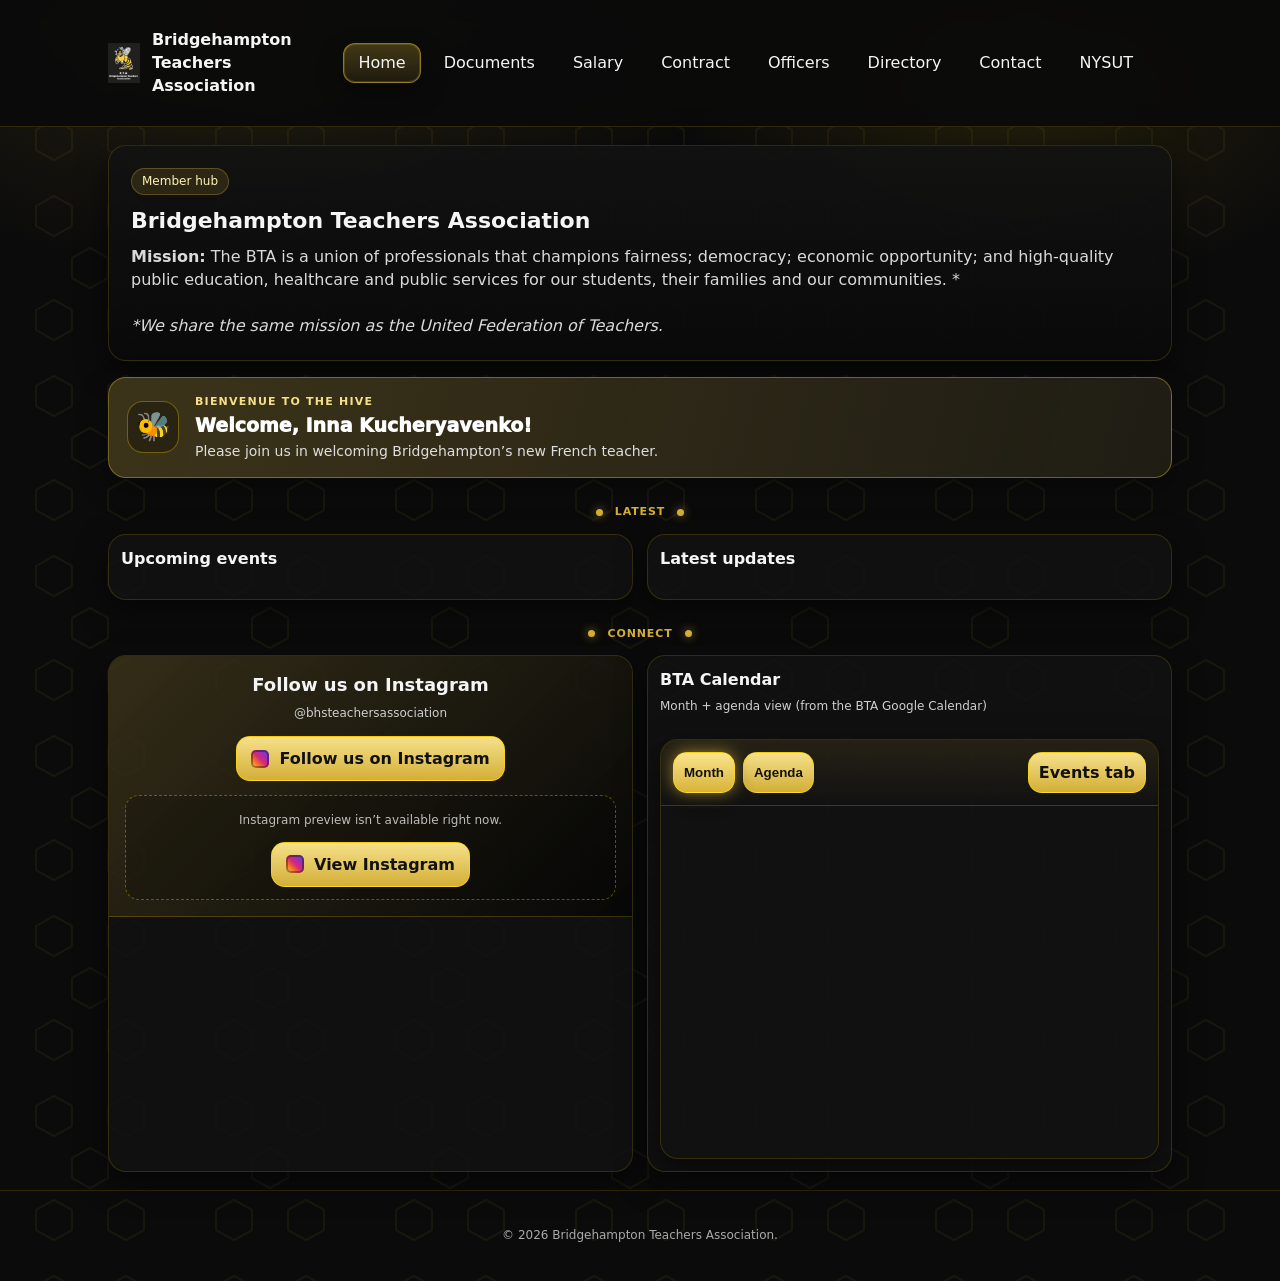
<file: index.html>
<!doctype html>
<html lang="en">
<head>
  <meta charset="utf-8" />
  <meta name="viewport" content="width=device-width, initial-scale=1" />
  <title>BTA Member Hub</title>
  <meta name="description" content="Bridgehampton Teachers Association — member news, events, salary schedules, contract tools, documents, and resources." />
  <link rel="icon" type="image/png" href="assets/logo.png" />

  <!-- Cache bust -->
  <link rel="stylesheet" href="assets/styles.css?v=FINAL15" />
  <link rel="stylesheet" href="assets/header-fixes.css?v=FINAL17" />
</head>
<body>
  <header>
    <div class="wrap top">
      <div class="brand">
        <img src="assets/logo.png" alt="Bridgehampton Teachers Association logo" style="height:40px;width:auto;" />
        <div>
          <h1>Bridgehampton Teachers Association</h1>
        </div>
      </div>

      <a class="mobileHomeBtn" href="#home" aria-label="Return to Home">Home</a>

      <button class="navToggle" id="navToggle" aria-label="Menu">
        <span class="bars">
          <span></span><span></span><span></span>
        </span>
      </button>

      <nav class="nav" id="nav"></nav>
    </div>
  </header>

  <main class="wrap" id="app"></main>

  <footer>
    <div class="wrap">
      <div>© <span id="yr"></span> Bridgehampton Teachers Association.</div>
    </div>
  </footer>

  <script>
    document.getElementById("yr").textContent = new Date().getFullYear();
    if (!location.hash) location.hash = "#home";
  </script>

  <!-- Loads before app.js so Contract Assistant requests receive an anonymous browser ID. -->
  <script src="assets/contract-analytics.js?v=FINAL16"></script>
  <!-- Normalizes Google Sheets date/time formatting before app.js reads the events feed. -->
  <script src="assets/events-format-fix.js?v=FINAL18"></script>
  <script src="assets/app.js?v=FINAL20"></script>
  <script>
    // Keep the two Home cards visually blank when there is nothing posted.
    // As soon as an event/update exists, app.js renders it normally.
    (() => {
      const cleanEmptyHomeCards = () => {
        if ((location.hash || "#home") !== "#home") return;
        document.querySelectorAll("#app .person").forEach((card) => {
          const heading = card.querySelector(".name");
          if (!heading) return;
          const title = heading.textContent.trim();
          if (title !== "Upcoming events" && title !== "Latest updates") return;

          const li = card.querySelector("ul li");
          const emptyText = title === "Upcoming events" ? "No events posted yet." : "No updates posted yet.";
          if (li && li.textContent.trim() === emptyText) {
            const ul = card.querySelector("ul");
            const linkRow = card.querySelector(".small");
            if (ul) ul.innerHTML = "";
            if (linkRow) linkRow.innerHTML = "";
          }
        });
      };

      const observer = new MutationObserver(cleanEmptyHomeCards);
      observer.observe(document.getElementById("app"), { childList: true, subtree: true });
      window.addEventListener("hashchange", cleanEmptyHomeCards);
      cleanEmptyHomeCards();
    })();
  </script>
</body>
</html>
</file>
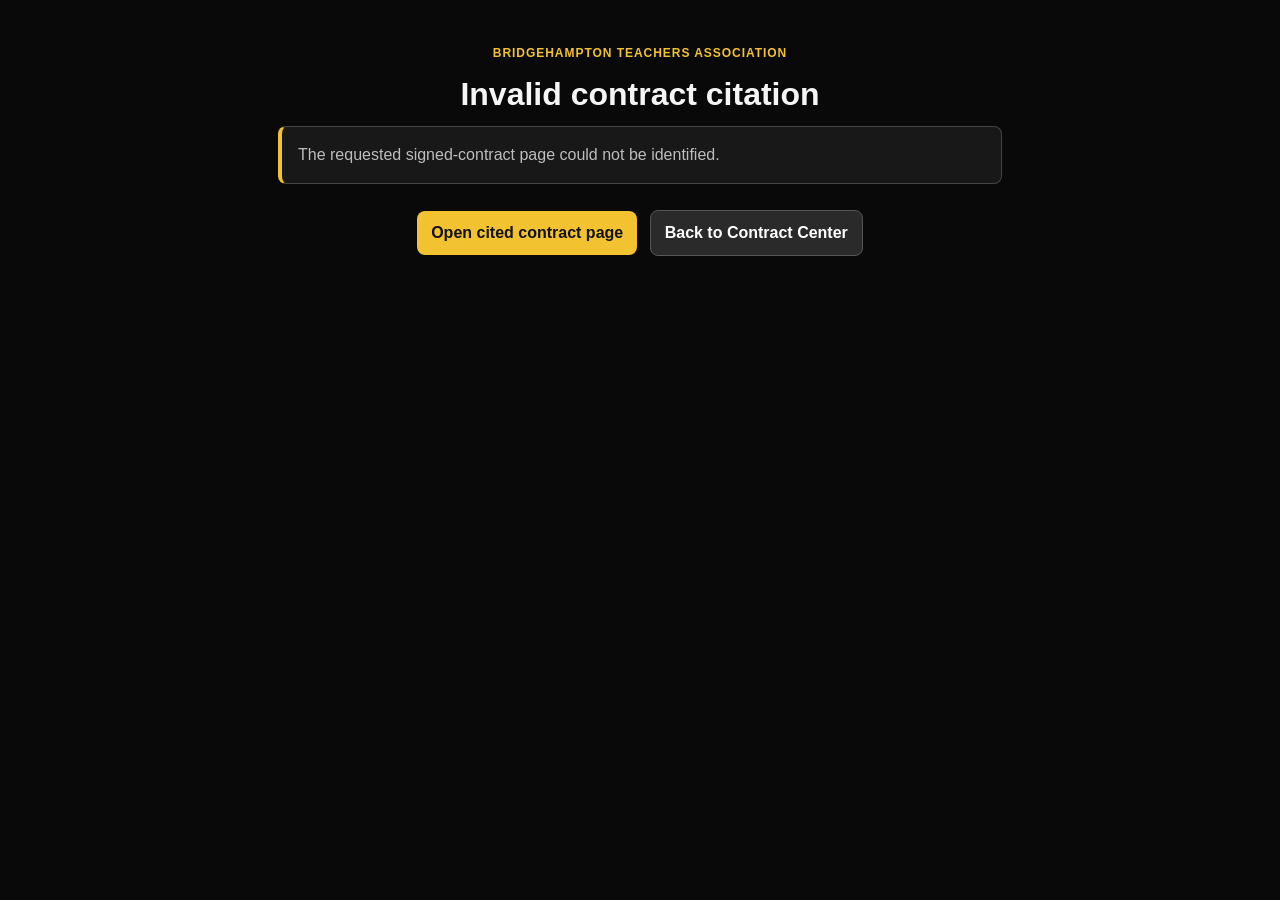
<file: contract-citation.html>
<!doctype html>
<html lang="en">
<head>
  <meta charset="utf-8" />
  <meta name="viewport" content="width=device-width, initial-scale=1" />
  <meta http-equiv="Cache-Control" content="no-store, no-cache, must-revalidate" />
  <title>BTA Contract Citation</title>
  <style>
    :root{--bg:#090909;--gold:#f2c230;--text:#f5f5f5;--muted:#bdbdbd}
    *{box-sizing:border-box}body{margin:0;background:var(--bg);color:var(--text);font-family:Arial,Helvetica,sans-serif;line-height:1.5}
    .wrap{max-width:760px;margin:0 auto;padding:44px 18px;text-align:center}h1{font-size:clamp(22px,4vw,32px);margin:8px 0}
    .eyebrow{color:var(--gold);font-weight:800;text-transform:uppercase;font-size:12px;letter-spacing:.08em}.sub{color:var(--muted);margin:8px 0 22px}
    .btn{display:inline-block;background:var(--gold);color:#111;font-weight:800;text-decoration:none;border-radius:8px;padding:10px 14px;margin:4px}
    .btn.secondary{background:#2a2a2a;color:#fff;border:1px solid #555}.error{background:#181818;border:1px solid #444;border-left:4px solid var(--gold);padding:16px;border-radius:8px;text-align:left}
  </style>
</head>
<body>
  <main class="wrap">
    <div class="eyebrow">Bridgehampton Teachers Association</div>
    <h1 id="heading">Opening original contract page...</h1>
    <div class="sub" id="status">Loading the cited page from the official signed 2025-2030 agreement.</div>
    <div id="fallback" hidden>
      <a class="btn" id="openPage" href="#" target="_self">Open cited contract page</a>
      <a class="btn secondary" href="./#contract">Back to Contract Center</a>
    </div>
  </main>
  <script>
    (() => {
      const pageFiles = {
      1: "1ghe1OCL_CqTdMr2fF1P4y_IDGar7WW0H",
      2: "1mB6dc-0nMoKTd3zITanIU9kaJwOrjhtV",
      3: "1pg7O0GstzPulBHE4Jx6dl9WY0KRjHVnM",
      4: "1TvoGalVfbPAMGY_I-pK43uzci27NC5Rr",
      5: "11TqrvBddzyrNf-V4slwT-UlIsrAvq5e3",
      6: "13wQQ9zouXJiem0kGObs2iAkswrH3u3wc",
      7: "1lsMX3iFGJwRXk7F0TVsK-6F1P9-tsFnz",
      8: "1pesWb0g-l94ldF1H53LCX6BG9exxp3hr",
      9: "1rKQQaE5rPikvrbby2h8GYFeJ7KJR92et",
      10: "1HRZqYcFUArT1hfsXTDfd6YbpsUJIUvbQ",
      11: "1oTsHXns2aSEdjDGvpGystIi61kXAn3rQ",
      12: "1cwznNh6vA7F6EYVmKEQp02StM2Z5lGPm",
      13: "1BF4DK_hX1pGaeFBNIpc-2v-mOLyv3d3a",
      14: "1Jg8AybzxSQl23ZxCEcJC8gkCU0bP9rMP",
      15: "1IoG20fH_bJhZewOmtaIXb7n7HUTuIWvP",
      16: "1RVzvlq5JwMDRBi7TyBNYwEtIr9cjqiFf",
      17: "11Qbp3EJ3rAiXt2P9pQvWmb3nHoCBpq8b",
      18: "1zUkX8KRQB_tmkrHNxqujHXl7UyU7NM05",
      19: "1naSrcC9G1oVMTjMG-Uji6L9ZMRROtlJf",
      20: "1pJWAAb1l3ktUED2jmOVv8cIpTRN-Nkhh",
      21: "1DsOigZoNMi01t-alsCQeq_qQRuYMjrf8",
      22: "1XvhARmfUT5JL-3V2XB-WIzZ3lhkWqKPM",
      23: "1vl0wMUiOFe2DxjRNSlLmeveF6MGH5xMd",
      24: "1QvEZl0VC42xs4u0mFm_kL50fDLgUk532",
      25: "1EFXWNff06EQW0wmNMI0g29vNgEBhyerO",
      26: "1KnTW0-NaVcfiTLVAfJfiUtFicArAViSP",
      27: "1jPutbh6o-wWLsJOG3HB6XJHxaXGTlRlH",
      28: "1O-Wc7JI6HonlYmv9ymJhKGvZ8bbbb1DM",
      29: "1ZC-Cr5BrLfPogGG2bLrhrCMD79VoVk3w",
      30: "1Koz4n1h4ZezMoyJevHxt0EKCjnoNk9W8",
      31: "1SZqamB-a7N2LrR8fZBcmMa3eh9IVXCif",
      32: "1Q1m9Z79lzjsSQCTzK1Jug9vMI-zczYTV",
      33: "1q5uEsk8AwQQvgzy_5Etysc_a57tMg84L",
      34: "1kA5i-utk3rN9iZwMpiCRTyIcQPSvAPJp",
      35: "1rWY3qXvBQEFboNgGNLEvan_BR0Ipu5NJ",
      36: "1UC4oHjpVwpU3ESzPoKFtw8WJWerLWW-t",
      37: "1zA_MA0UHLQkwumH-0XJsWZjO7gG1kmF4",
      38: "15xQJE7X2zq3LGdIUYneA-uFuvyaHvIZZ",
      39: "1O473wbkfGf8_3SLJK9f2UeG_nlnZXKWK",
      40: "13cjkjLIgeycqaUxrX93NbTjUxcHk1yoh",
      41: "1xYysiIm04JVb_j4mlal5UarrWyi_HDFw",
      42: "1X9oM_lteZR6R8CJz-71znIO_-p0Y6EeN",
      43: "1_YgwKpYOGYtCuihvCMHOhJeeyHGhSQLG",
      44: "1vHJFKDJWjhrnCDHIiQQuz4s20xfAzQyU"
      };
      const params = new URLSearchParams(location.search);
      const page = Number(params.get('page'));
      const fileId = pageFiles[page];
      const heading = document.getElementById('heading');
      const status = document.getElementById('status');
      const fallback = document.getElementById('fallback');
      const openPage = document.getElementById('openPage');

      if (!Number.isInteger(page) || !fileId) {
        heading.textContent = 'Invalid contract citation';
        status.innerHTML = '<div class="error">The requested signed-contract page could not be identified.</div>';
        fallback.hidden = false;
        openPage.hidden = true;
        return;
      }

      document.title = `BTA Contract - PDF Page ${page}`;
      heading.textContent = `Opening original PDF page ${page}`;
      status.textContent = 'This is the original page extracted directly from the signed 44-page agreement; no text or formatting has been recreated.';
      const target = `https://drive.google.com/file/d/${fileId}/preview`;
      openPage.href = target;
      fallback.hidden = false;

      // Each citation PDF contains exactly one original page, so Drive page 1 is the cited page.
      window.setTimeout(() => location.replace(target), 120);
    })();
  </script>
</body>
</html>
</file>
<file: assets/styles.css>
/* =========================================================
   BTA Member Hub — styles.css (FULL FILE)
   - Keeps desktop layout unchanged
   - Mobile fixes:
     1) Docs/Links tables show the “Open” links without sideways scrolling
     2) Calendar scales in portrait so it looks like the “horizontal” month view
   ========================================================= */

/* ---------- Theme ---------- */
:root{
  --bg:#0b0b0b;
  --panel:#121212;
  --panel2:#181818;
  --ink:#f5f5f5;
  --muted:#c9b458;
  --line:rgba(255,215,0,.15);
  --brand:#d4af37; /* gold */
  --brand2:#f5e08a;
  --danger:#fb7185;
  --shadow:0 10px 30px rgba(0,0,0,.55);
  --radius:18px;
  --radius2:12px;
  --max:1100px;
}

*{box-sizing:border-box}
html,body{height:100%}

body{
  margin:0;
  font-family: ui-sans-serif, system-ui, -apple-system, Segoe UI, Roboto, Arial, "Apple Color Emoji","Segoe UI Emoji";
  background:
    radial-gradient(900px 500px at 20% 0%, rgba(212,175,55,.14), transparent 55%),
    radial-gradient(700px 400px at 80% 10%, rgba(255,215,0,.10), transparent 50%),
    url("data:image/svg+xml,%3Csvg xmlns='http://www.w3.org/2000/svg' width='180' height='180' viewBox='0 0 180 180'%3E%3Cg fill='none' stroke='%23d4af37' stroke-opacity='0.07' stroke-width='2'%3E%3Cpath d='M36 26l18-10 18 10v20l-18 10-18-10z'/%3E%3Cpath d='M108 26l18-10 18 10v20l-18 10-18-10z'/%3E%3Cpath d='M72 78l18-10 18 10v20l-18 10-18-10z'/%3E%3Cpath d='M36 130l18-10 18 10v20l-18 10-18-10z'/%3E%3Cpath d='M108 130l18-10 18 10v20l-18 10-18-10z'/%3E%3C/g%3E%3C/svg%3E");
  background-repeat:no-repeat, no-repeat, repeat;
  background-size:auto, auto, 180px 180px;
  background-color:var(--bg);
  color:var(--ink);
  line-height:1.45;
}

a{color:var(--brand); text-decoration:none}
a:hover{text-decoration:underline}

/* ---------- Layout ---------- */
.wrap{max-width:var(--max); margin:0 auto; padding:18px}
main{padding:22px 0 50px}

header{
  position:sticky;
  top:0;
  z-index:50;
  background:rgba(10,10,10,.92);
  backdrop-filter: blur(10px);
  border-bottom:1px solid var(--line);
  padding:10px 0; /* gives the nav pills vertical breathing room */
}

.top{
  display:flex;
  align-items:center;
  justify-content:space-between;
  gap:14px;
}

.brand{
  display:flex;
  align-items:center;
  gap:12px;
}

.badge{
  width:44px; height:44px; border-radius:14px;
  background:linear-gradient(135deg, rgba(212,175,55,.95), rgba(245,224,138,.65));
  box-shadow:var(--shadow);
  overflow:hidden;
  border:1px solid rgba(255,215,0,.35);
  display:flex; align-items:center; justify-content:center;
}
.badge img{
  width:82%;
  height:82%;
  object-fit:contain;
  display:block;
  filter:drop-shadow(0 6px 10px rgba(0,0,0,.35));
}

.brand h1{font-size:16px; margin:0}
.brand p{margin:0; color:#aaa; font-size:12px}

/* ---------- Navigation (desktop: single row, never wraps; scrolls if needed) ---------- */
nav.nav{
  display:flex;
  align-items:center;
  gap:8px;
  margin-left:auto;

  flex-wrap:nowrap;
  white-space:nowrap;

  overflow-x:auto;                 /* keep NYSUT on the same row */
  -webkit-overflow-scrolling:touch;
  scrollbar-width:none;

  /* IMPORTANT: padding keeps the Home pill glow from being clipped */
  padding: 8px 24px;
  scroll-padding-left: 24px;
  scroll-padding-right: 24px;
}
nav.nav::-webkit-scrollbar{display:none}

/* ✅ DESKTOP FIX (NO MOBILE IMPACT):
   If nothing is actually overflowing on desktop, the scroll container itself
   is what clips the last pill (NYSUT). Remove scroll-container behavior on
   wide screens only. */
@media (min-width: 901px){
  nav.nav{
    overflow-x: visible;
  }
}

.nav a{
  display:inline-flex;
  align-items:center;
  gap:8px;

  padding:10px 14px;
  border-radius:12px;
  color:var(--ink);
  border:1px solid transparent;

  white-space:nowrap;
  line-height:1.1;
}

.nav a.active{
  background:linear-gradient(180deg, rgba(212,175,55,.28), rgba(212,175,55,.10));
  border-color:rgba(212,175,55,.60);
  box-shadow:
    0 0 0 1px rgba(212,175,55,.20) inset,
    0 10px 25px rgba(0,0,0,.35);
}

.nav a:hover{
  background:rgba(212,175,55,.12);
  border-color:rgba(212,175,55,.35);
  text-decoration:none;
}

/* Hamburger button (mobile only) */
.navToggle{
  display:none;
  align-items:center;
  justify-content:center;
  padding:10px 12px;
  border-radius:12px;
  border:1px solid rgba(212,175,55,.45);
  background:rgba(18,18,18,.60);
  color:var(--ink);
  cursor:pointer;
}
.navToggle:hover{
  box-shadow:0 0 16px rgba(212,175,55,.35);
}
.navToggle .bars{
  width:18px;
  height:12px;
  display:flex;
  flex-direction:column;
  justify-content:space-between;
}
.navToggle .bars span{
  height:2px;
  background:rgba(255,242,183,.92);
  border-radius:2px;
  box-shadow:0 0 10px rgba(212,175,55,.35);
}

/* ---------- Hero / separators ---------- */
.hero{
  border:1px solid var(--line);
  background:linear-gradient(180deg, rgba(18,18,18,.95), rgba(10,10,10,.95));
  border-radius:var(--radius);
  box-shadow:var(--shadow);
  padding:22px;
}
.hero h2{margin:0 0 8px; font-size:22px}
.hero .sub{color:#d9d9d9; margin:0}


.welcomeBanner{
  display:flex;
  align-items:center;
  gap:16px;
  margin-top:16px;
  padding:16px 18px;
  border:1px solid rgba(212,175,55,.45);
  border-radius:var(--radius);
  background:
    linear-gradient(105deg, rgba(212,175,55,.22), rgba(212,175,55,.07)),
    rgba(18,18,18,.96);
  box-shadow:0 10px 28px rgba(0,0,0,.34);
}
.welcomeBannerIcon{
  display:grid;
  place-items:center;
  flex:0 0 52px;
  width:52px;
  height:52px;
  border:1px solid rgba(255,215,0,.34);
  border-radius:16px;
  background:rgba(0,0,0,.28);
  font-size:28px;
}
.welcomeBannerCopy{min-width:0}
.welcomeBannerEyebrow{
  color:var(--brand2);
  font-size:11px;
  font-weight:900;
  letter-spacing:.11em;
  text-transform:uppercase;
}
.welcomeBannerTitle{
  margin-top:2px;
  color:#fff;
  font-size:19px;
  font-weight:950;
}
.welcomeBannerText{
  margin-top:2px;
  color:#dedede;
  font-size:14px;
}

.divider{
  display:flex;
  align-items:center;
  justify-content:center;
  gap:12px;
  margin:26px 0 14px;
}
.divider .dot{
  width:7px; height:7px; border-radius:50%;
  background:var(--brand);
  box-shadow:0 0 10px rgba(212,175,55,.7);
}
.divider .label{
  color:var(--brand);
  font-weight:800;
  letter-spacing:.08em;
  text-transform:uppercase;
  font-size:11px;
}

/* optional left-aligned divider (used on resources) */
.divider.dividerLeft{justify-content:flex-start}

.pill{
  display:inline-flex;
  padding:4px 10px;
  border-radius:999px;
  background:rgba(212,175,55,.14);
  border:1px solid rgba(212,175,55,.30);
  color:#fff2b7;
  font-size:12px;
}
.pill.danger{
  background:rgba(251,113,133,.14);
  border-color:rgba(251,113,133,.25);
  color:#fecdd3;
}

/* ---------- Cards / grids ---------- */
.staff-grid{
  display:grid;
  grid-template-columns:repeat(12,1fr);
  gap:14px;
  margin-top:14px;
}

.person{
  grid-column:span 4;
  border:1px solid var(--line);
  background:rgba(18,18,18,.85);
  border-radius:var(--radius);
  overflow:hidden;
  box-shadow:var(--shadow);
}
.person .ph{
  height:170px;
  background:linear-gradient(135deg, rgba(212,175,55,.18), rgba(0,0,0,.55));
  display:flex;
  align-items:center;
  justify-content:center;
  border-bottom:1px solid var(--line);
}

/* image zoom fix */
.person .ph img{
  width:100%;
  height:100%;
  object-fit:contain;
  object-position:center;
  display:block;
  background:rgba(0,0,0,.35);
}

.person .info{padding:12px}
.person .name{font-weight:800}
.person .small{color:#cfcfcf; font-size:12px; margin-top:4px}

/* ---------- Buttons ---------- */
.btn{
  display:inline-flex;
  align-items:center;
  gap:10px;
  background:linear-gradient(180deg, var(--brand2), var(--brand));
  border:1px solid rgba(255,215,0,.70);
  color:#111;
  padding:10px 14px;
  border-radius:14px;
  cursor:pointer;
  font-weight:800;
  transition: transform .18s ease, box-shadow .18s ease, filter .18s ease;
}
.btn:hover{
  transform:translateY(-2px);
  box-shadow:0 0 18px rgba(212,175,55,.75), 0 12px 25px rgba(0,0,0,.45);
  filter:brightness(1.05);
  text-decoration:none;
}

.btn.ig::before{
  content:"";
  width:18px; height:18px; display:inline-block;
  border-radius:5px;
  background: linear-gradient(45deg, #feda75, #fa7e1e, #d62976, #962fbf, #4f5bd5);
  box-shadow: inset 0 0 0 2px rgba(0,0,0,.35);
}
.btn.ig:hover{
  box-shadow:0 0 22px rgba(212,175,55,.95), 0 12px 25px rgba(0,0,0,.45);
}

/* Instagram preview placeholder */
.igReserve{
  border:1px dashed rgba(255,215,0,.35);
  border-radius:14px;
  padding:12px;
  background:rgba(0,0,0,.20);
}

/* ---------- Calendar ---------- */
.calWrap{
  border:1px solid var(--line);
  background:rgba(18,18,18,.78);
  border-radius:var(--radius);
  box-shadow:var(--shadow);
  overflow:hidden;
}
.calTabs{
  display:flex;
  gap:8px;
  padding:12px;
  border-bottom:1px solid var(--line);
  background:linear-gradient(180deg, rgba(212,175,55,.10), rgba(0,0,0,0));
}
.calTabs .btn{ padding:8px 10px; }
.calTabs .btn.activeBtn{
  box-shadow:0 0 16px rgba(212,175,55,.65), 0 12px 25px rgba(0,0,0,.35);
  filter:brightness(1.02);
}
.calFrame{
  width:100%;
  height:780px;
  border:0;
  display:block;
  background:transparent;
}

/* ---------- Tables ---------- */
.tableWrap{
  overflow-x:auto;
  -webkit-overflow-scrolling:touch;
}

.table{
  width:100%;
  min-width:680px;
  border-collapse:separate;
  border-spacing:0;
  overflow:hidden;
  border-radius:var(--radius);
  border:1px solid var(--line);
  background:rgba(18,18,18,.75);
  box-shadow:var(--shadow);
}
.table th,.table td{
  padding:12px 12px;
  border-bottom:1px solid var(--line);
  vertical-align:top;
  text-align:left;
}
.table th{
  color:#e9d787;
  font-weight:900;
  font-size:12px;
  letter-spacing:.06em;
  text-transform:uppercase
}
.table tr:last-child td{border-bottom:none}

/* Inputs */
.input, select{
  background:rgba(10,10,10,.85);
  border:1px solid var(--line);
  color:var(--ink);
  padding:10px 12px;
  border-radius:12px;
  min-width:240px;
  outline:none;
}
select{cursor:pointer}

/* Member doc tag */
.lockTag{
  display:inline-flex;
  align-items:center;
  gap:6px;
  padding:2px 8px;
  border-radius:999px;
  background:rgba(212,175,55,.14);
  border:1px solid rgba(212,175,55,.30);
  color:#fff2b7;
  font-size:11px;
  font-weight:900;
  letter-spacing:.03em;
}

/* Officers crest header */
.crestRow{display:flex; align-items:center; gap:14px}
.crestMark{
  width:56px; height:56px;
  border-radius:16px;
  background:linear-gradient(135deg, rgba(212,175,55,.25), rgba(245,224,138,.10));
  border:1px solid rgba(255,215,0,.35);
  box-shadow:var(--shadow);
  display:flex; align-items:center; justify-content:center;
  overflow:hidden;
}
.crestMark img{width:80%; height:80%; object-fit:contain; display:block;}

footer{
  border-top:1px solid var(--line);
  padding:18px 0;
  color:#aaa;
  font-size:12px;
  text-align:center;
}


/* ---------- Salary lookup ---------- */
.salaryShell{
  border:1px solid var(--line);
  border-radius:var(--radius);
  background:linear-gradient(180deg, rgba(18,18,18,.94), rgba(9,9,9,.94));
  box-shadow:var(--shadow);
  overflow:hidden;
}
.salaryToolbar{
  display:flex;
  align-items:flex-end;
  justify-content:space-between;
  gap:18px;
  padding:18px;
  border-bottom:1px solid var(--line);
  background:rgba(212,175,55,.06);
}
.salaryField{
  display:flex;
  flex-direction:column;
  gap:7px;
  min-width:0;
}
.salaryLabel{
  color:#f4e5a5;
  font-size:12px;
  font-weight:900;
  letter-spacing:.055em;
  text-transform:uppercase;
}
.salaryHelp{
  color:#aaa;
  font-size:12px;
  min-height:17px;
}
.salaryYearField select{min-width:270px}
.salaryYearDetails{text-align:right}
.salaryYearName{font-weight:900; color:var(--brand2)}
.salaryModeSwitch{
  display:grid;
  grid-template-columns:repeat(3, minmax(0, 1fr));
  gap:8px;
  padding:12px 18px;
  border-bottom:1px solid var(--line);
}
.salaryModeBtn{
  border:1px solid rgba(212,175,55,.25);
  border-radius:12px;
  background:rgba(10,10,10,.72);
  color:#ddd;
  padding:11px 12px;
  font:inherit;
  font-size:13px;
  font-weight:800;
  cursor:pointer;
}
.salaryModeBtn:hover{
  border-color:rgba(212,175,55,.55);
  background:rgba(212,175,55,.09);
}
.salaryModeBtn.active{
  border-color:rgba(212,175,55,.72);
  color:#fff4c2;
  background:linear-gradient(180deg, rgba(212,175,55,.26), rgba(212,175,55,.10));
  box-shadow:0 0 16px rgba(212,175,55,.18);
}
.salaryPanel{padding:20px}
.salaryFormGrid{
  display:grid;
  grid-template-columns:repeat(2, minmax(0, 1fr));
  gap:16px;
}
.salaryFormGrid select{width:100%; min-width:0}
.salaryResult{
  margin-top:18px;
  padding:22px;
  border:1px solid rgba(212,175,55,.38);
  border-radius:16px;
  background:
    radial-gradient(480px 180px at 0% 0%, rgba(212,175,55,.15), transparent 70%),
    rgba(8,8,8,.70);
}
.salaryResultLabel{
  color:#d5c984;
  font-size:12px;
  font-weight:900;
  letter-spacing:.06em;
  text-transform:uppercase;
}
.salaryBigAmount{
  margin-top:4px;
  font-size:clamp(32px, 6vw, 52px);
  line-height:1.05;
  font-weight:950;
  letter-spacing:-.035em;
  color:#fff3b5;
}
.salaryResultMeta{margin-top:9px; color:#ddd; font-weight:700}
.salaryAmountSearch{
  display:flex;
  align-items:flex-end;
  gap:12px;
}
.salaryAmountSearch .salaryField{flex:1}
.salaryAmountInput{width:100%; min-width:0; font-size:17px}
.salarySearchResults{margin-top:18px}
.salarySearchHeading{
  margin-bottom:10px;
  color:#f1e29b;
  font-weight:900;
  font-size:16px;
}
.salaryInlineMessage{
  padding:12px 14px;
  border:1px solid var(--line);
  border-radius:12px;
  background:rgba(255,255,255,.035);
  color:#ddd;
}
.salaryInlineMessage.warning{
  border-color:rgba(251,191,36,.28);
  background:rgba(251,191,36,.07);
  color:#f4e7b2;
}
.salaryMatchGrid{
  display:grid;
  grid-template-columns:repeat(3, minmax(0,1fr));
  gap:10px;
  margin-top:12px;
}
.salaryMatchCard{
  padding:14px;
  border:1px solid var(--line);
  border-radius:14px;
  background:rgba(15,15,15,.78);
}
.salaryMatchCard.exact{
  border-color:rgba(212,175,55,.48);
  background:rgba(212,175,55,.08);
}
.salaryMatchAmount{font-size:20px; font-weight:950; color:#fff0a8}
.salaryScheduleTopline{
  display:flex;
  align-items:center;
  justify-content:space-between;
  gap:14px;
  margin-bottom:14px;
}
.salaryPdfLink{white-space:nowrap}
.salaryTableWrap{
  overflow:auto;
  max-height:68vh;
  border:1px solid var(--line);
  border-radius:14px;
  -webkit-overflow-scrolling:touch;
}
.salaryTable{
  width:max-content;
  min-width:100%;
  border-collapse:separate;
  border-spacing:0;
  background:#111;
  font-variant-numeric:tabular-nums;
}
.salaryTable th,
.salaryTable td{
  padding:10px 12px;
  border-right:1px solid rgba(255,215,0,.10);
  border-bottom:1px solid rgba(255,215,0,.10);
  text-align:right;
  white-space:nowrap;
}
.salaryTable thead th{
  position:sticky;
  top:0;
  z-index:3;
  background:#1b180d;
  color:#f0df8d;
  font-size:12px;
  font-weight:950;
  letter-spacing:.04em;
}
.salaryTable th:first-child,
.salaryTable td:first-child{
  position:sticky;
  left:0;
  z-index:2;
  text-align:center;
  background:#171717;
  font-weight:900;
}
.salaryTable thead th:first-child{z-index:4; background:#211d0e}
.salaryTable tbody tr:nth-child(even) td{background:rgba(255,255,255,.025)}
.salaryTable tbody tr:nth-child(even) th{background:#1b1b1b}
.salaryNotice{
  margin-top:14px;
  padding:14px 16px;
  border:1px solid rgba(212,175,55,.23);
  border-radius:14px;
  background:rgba(212,175,55,.055);
  color:#d8d8d8;
  font-size:13px;
}



/* =========================================================
   Contract center / grounded AI assistant
   ========================================================= */
.secondaryBtn{
  background:rgba(18,18,18,.78);
  border-color:rgba(212,175,55,.42);
  color:#f5e7a7;
}
.secondaryBtn:hover{filter:none}
.btn:disabled{
  cursor:not-allowed;
  opacity:.5;
  transform:none;
  box-shadow:none;
  filter:none;
}
.contractNotice{
  margin:14px 0;
  padding:13px 15px;
  border:1px solid rgba(212,175,55,.22);
  border-radius:14px;
  background:rgba(212,175,55,.055);
  color:#dedede;
  font-size:13px;
}
.contractShell{
  overflow:hidden;
  border:1px solid var(--line);
  border-radius:var(--radius);
  background:rgba(16,16,16,.88);
  box-shadow:var(--shadow);
}
.contractModeSwitch{
  display:grid;
  grid-template-columns:repeat(2,minmax(0,1fr));
  gap:8px;
  padding:14px;
  border-bottom:1px solid var(--line);
  background:rgba(0,0,0,.18);
}
.contractModeBtn{
  min-height:46px;
  border:1px solid rgba(212,175,55,.22);
  border-radius:12px;
  background:rgba(255,255,255,.025);
  color:#ddd;
  font:inherit;
  font-weight:850;
  cursor:pointer;
}
.contractModeBtn:hover{border-color:rgba(212,175,55,.48); background:rgba(212,175,55,.07)}
.contractModeBtn.active{
  color:#171308;
  border-color:rgba(255,215,0,.72);
  background:linear-gradient(180deg,var(--brand2),var(--brand));
}
.contractPanel{padding:18px}
.contractReaderTopline,
.contractAssistantHeader{
  display:flex;
  align-items:center;
  justify-content:space-between;
  gap:14px;
  margin-bottom:14px;
}
.contractReaderActions{
  display:flex;
  align-items:center;
  gap:8px;
  flex-wrap:wrap;
  justify-content:flex-end;
}
.contractPdfWrap{
  overflow:hidden;
  border:1px solid rgba(212,175,55,.24);
  border-radius:14px;
  background:#222;
}
.contractPdfFrame{
  display:block;
  width:100%;
  height:760px;
  border:0;
  background:#fff;
}
.contractPdfFallback{margin-top:10px}
.contractSuggestionWrap{
  display:flex;
  gap:8px;
  flex-wrap:wrap;
  margin-bottom:14px;
}
.contractSuggestion{
  border:1px solid rgba(212,175,55,.28);
  border-radius:999px;
  background:rgba(212,175,55,.055);
  color:#eee4b4;
  padding:8px 11px;
  font:inherit;
  font-size:12px;
  font-weight:750;
  cursor:pointer;
}
.contractSuggestion:hover{background:rgba(212,175,55,.13); border-color:rgba(212,175,55,.55)}
.contractChat{
  display:flex;
  flex-direction:column;
  gap:12px;
  min-height:230px;
  max-height:540px;
  overflow-y:auto;
  padding:14px;
  border:1px solid rgba(212,175,55,.16);
  border-radius:14px;
  background:#0d0d0d;
  scroll-behavior:smooth;
}
.contractMessage{
  max-width:86%;
  padding:12px 14px;
  border-radius:15px;
  line-height:1.55;
}
.contractMessage.assistant{
  align-self:flex-start;
  border:1px solid rgba(212,175,55,.20);
  background:rgba(255,255,255,.045);
}
.contractMessage.user{
  align-self:flex-end;
  border:1px solid rgba(212,175,55,.52);
  background:rgba(212,175,55,.14);
}
.contractMessage.assistant.notFound{border-color:rgba(242,196,89,.38)}
.contractMessage.assistant.error{border-color:rgba(226,112,112,.38); background:rgba(140,30,30,.13)}
.contractMessage.thinking{opacity:.72}
.contractMessageRole{
  margin-bottom:5px;
  color:#e7d77f;
  font-size:11px;
  font-weight:950;
  letter-spacing:.065em;
  text-transform:uppercase;
}
.contractMessage.user .contractMessageRole{color:#fff0ad}
.contractMessageText{color:#f1f1f1; font-size:14px}
.contractSources{
  display:grid;
  gap:7px;
  margin-top:12px;
  padding-top:10px;
  border-top:1px solid rgba(212,175,55,.14);
}
.contractSourcesLabel{
  color:#bcbcbc;
  font-size:10px;
  font-weight:900;
  letter-spacing:.08em;
  text-transform:uppercase;
}
.contractSource{
  display:flex;
  align-items:center;
  justify-content:space-between;
  gap:12px;
  padding:8px 10px;
  border:1px solid rgba(212,175,55,.16);
  border-radius:10px;
  background:rgba(0,0,0,.22);
  color:#ddd;
  font-size:12px;
  text-decoration:none;
}
a.contractSource:hover{border-color:rgba(212,175,55,.45); text-decoration:none}
.contractSource b{white-space:nowrap; color:#efdf8c}
.contractCaveat,
.contractFollowup{
  margin-top:10px;
  padding:9px 10px;
  border-radius:10px;
  font-size:12px;
}
.contractCaveat{background:rgba(255,255,255,.045); color:#d8d8d8}
.contractFollowup{border:1px solid rgba(212,175,55,.26); background:rgba(212,175,55,.07); color:#f0e4ae}
.contractSetupMessage{
  margin-top:14px;
  padding:12px 14px;
  border:1px solid rgba(212,175,55,.30);
  border-radius:12px;
  background:rgba(212,175,55,.07);
  color:#eee1a8;
  font-size:13px;
}
.contractAskForm{margin-top:14px}
.contractQuestion{
  width:100%;
  min-height:88px;
  resize:vertical;
  border:1px solid rgba(212,175,55,.32);
  border-radius:12px;
  background:#101010;
  color:#fff;
  padding:12px 13px;
  font:inherit;
  font-size:16px;
  line-height:1.45;
  outline:none;
}
.contractQuestion:focus{border-color:rgba(255,215,0,.76); box-shadow:0 0 0 3px rgba(212,175,55,.10)}
.contractQuestion:disabled{opacity:.52; cursor:not-allowed}
.contractAskActions{
  display:flex;
  align-items:center;
  justify-content:space-between;
  gap:14px;
  margin-top:10px;
}
.contractAiDisclaimer{
  margin-top:14px;
  color:#aaa;
  font-size:11px;
  line-height:1.5;
}


/* =========================================================
   Responsive
   ========================================================= */

@media (max-width: 1050px) and (min-width: 769px){
  .top{flex-wrap:wrap}
  nav.nav{width:100%; margin-left:0; justify-content:center}
}

@media (max-width: 900px){
  .salaryMatchGrid{grid-template-columns:repeat(2, minmax(0,1fr))}
  .person{grid-column:span 6}
  .top{ flex-wrap:wrap; align-items:flex-start; }
  .brand{ flex:1 1 260px; }
  nav.nav{ justify-content:flex-start; }
  .wrap{ padding:14px; }
}

@media (max-width: 768px){
  /* Mobile nav becomes a dropdown under the header */
  .navToggle{ display:inline-flex; }

  nav.nav{
    display:none;            /* hidden until open */
    width:100%;
    margin-top:10px;
    padding:10px;
    border:1px solid var(--line);
    border-radius:14px;
    background:rgba(10,10,10,.92);

    overflow:visible;        /* dropdown shouldn't scroll like desktop row */
  }
  nav.nav.open{
    display:flex;
    flex-direction:column;
  }
  .nav a{
    width:100%;
    justify-content:flex-start;
  }
}

/* Slightly taller calendar on smaller screens */
@media (max-width: 700px){
  .calFrame{ height:860px; }
  .table{ min-width:600px; }
}

@media (max-width: 520px){
  .contractModeSwitch{grid-template-columns:1fr; padding:10px}
  .contractPanel{padding:13px}
  .contractReaderTopline,.contractAssistantHeader{align-items:flex-start; flex-direction:column}
  .contractReaderActions{width:100%; justify-content:stretch}
  .contractReaderActions .btn{flex:1; justify-content:center}
  .contractPdfFrame{height:560px}
  .contractAssistantHeader .btn{width:100%; justify-content:center}
  .contractMessage{max-width:96%}
  .contractChat{padding:10px; min-height:210px; max-height:500px}
  .contractSource{align-items:flex-start; flex-direction:column; gap:4px}
  .contractAskActions{align-items:stretch; flex-direction:column}
  .contractAskActions .btn{width:100%; justify-content:center}
  .welcomeBanner{align-items:flex-start; gap:12px; padding:14px}
  .welcomeBannerIcon{flex-basis:44px; width:44px; height:44px; border-radius:13px; font-size:23px}
  .welcomeBannerTitle{font-size:17px}
  .salaryToolbar{align-items:stretch; flex-direction:column}
  .salaryYearDetails{text-align:left}
  .salaryYearField select{min-width:0; width:100%}
  .salaryModeSwitch{grid-template-columns:1fr; padding:10px 14px}
  .salaryPanel{padding:15px}
  .salaryFormGrid{grid-template-columns:1fr}
  .salaryAmountSearch{align-items:stretch; flex-direction:column}
  .salaryAmountSearch .btn{justify-content:center}
  .salaryMatchGrid{grid-template-columns:1fr}
  .salaryScheduleTopline{align-items:flex-start; flex-direction:column}
  .salaryPdfLink{width:100%; justify-content:center}
  .person{grid-column:span 12}
  .input, select{min-width:100%}
  .hero{ padding:18px; }
  .table{ min-width:560px; }
}

/* =========================================================
   MOBILE FIX #1: Tables — show "Open" link on-screen (no side scroll)
   Applies ONLY on mobile widths
   - Converts .table into stacked “rows as cards”
   - Works for:
     Docs table (4 cols: Access, Category, Document, Link)
     Resources table (3 cols: Title, Description, Link)
     News/Events table (3 cols: Date, Title, Details)
   ========================================================= */
@media (max-width: 600px){
  .tableWrap{ overflow-x:visible; }

  .table{
    min-width:0;
    width:100%;
    border-radius:var(--radius);
  }

  .table thead{
    display:none; /* hide header row */
  }

  .table, .table tbody, .table tr, .table td{
    display:block;
    width:100%;
  }

  .table tr{
    border-bottom:1px solid var(--line);
    padding:10px 12px;
  }
  .table tr:last-child{
    border-bottom:none;
  }

  .table td{
    border-bottom:none;
    padding:8px 0;
    display:flex;
    gap:10px;
    justify-content:space-between;
    align-items:flex-start;
  }

  /* labels (default) */
  .table td::before{
    font-weight:900;
    color:#e9d787;
    text-transform:uppercase;
    letter-spacing:.06em;
    font-size:11px;
    flex:0 0 auto;
    padding-right:10px;
    opacity:.95;
  }

  /* 3-column tables: (News/Events OR Resources) */
  .table td:nth-child(1)::before{ content:"Item"; }
  .table td:nth-child(2)::before{ content:"Details"; }
  .table td:nth-child(3)::before{ content:"Link"; }

  /* Docs table override (4 columns) */
  .table td:nth-child(4)::before{ content:"Link"; }
  .table td:nth-child(1)::before{ content:"Access"; }
  .table td:nth-child(2)::before{ content:"Category"; }
  .table td:nth-child(3)::before{ content:"Document"; }

  /* Make the last column (Open) visually obvious */
  .table td:last-child a{
    font-weight:900;
    text-decoration:underline;
  }

  /* Keep lock pill from shrinking weirdly */
  .lockTag{ white-space:nowrap; }
}

/* =========================================================
   MOBILE FIX #2: Calendar — portrait looks like the landscape month view
   Google Calendar embed has a hard minimum width; in portrait it crops.
   Fix: scale the iframe DOWN in portrait only, while keeping container width.
   (Desktop unchanged.)
   ========================================================= */
@media (max-width: 430px){
  /* Scale factor: tweak if you want slightly bigger/smaller */
  :root{ --calScale: .82; }

  .calWrap{ overflow:hidden; }

  .calFrame{
    transform: scale(var(--calScale));
    transform-origin: 0 0;

    /* counter-scale the box so it still fills the card */
    width: calc(100% / var(--calScale));
    height: calc(860px / var(--calScale));
  }
}
</file>
<file: assets/header-fixes.css>
/* BTA header cleanup and persistent mobile Home button */
.mobileHomeBtn{
  display:none;
}

@media (max-width: 768px){
  .top{
    align-items:center;
    gap:8px;
  }

  .brand{
    flex:1 1 150px;
    min-width:0;
    gap:9px;
  }

  .brand img{
    flex:0 0 auto;
    height:36px !important;
  }

  .brand h1{
    font-size:14px;
    line-height:1.15;
  }

  .mobileHomeBtn{
    display:inline-flex;
    align-items:center;
    justify-content:center;
    flex:0 0 auto;
    min-height:40px;
    padding:9px 12px;
    border:1px solid rgba(212,175,55,.65);
    border-radius:12px;
    background:linear-gradient(180deg, rgba(212,175,55,.28), rgba(212,175,55,.10));
    color:#fff2b7;
    font-size:13px;
    font-weight:900;
    line-height:1;
    text-decoration:none;
    box-shadow:0 6px 18px rgba(0,0,0,.28);
  }

  .mobileHomeBtn:hover,
  .mobileHomeBtn:focus-visible{
    background:rgba(212,175,55,.22);
    border-color:rgba(255,215,0,.85);
    text-decoration:none;
  }

  .navToggle{
    flex:0 0 auto;
    min-height:40px;
  }

  nav.nav{
    flex:1 0 100%;
  }
}

@media (max-width: 390px){
  .brand h1{
    font-size:12.5px;
  }

  .mobileHomeBtn{
    padding:9px 10px;
  }
}
</file>
